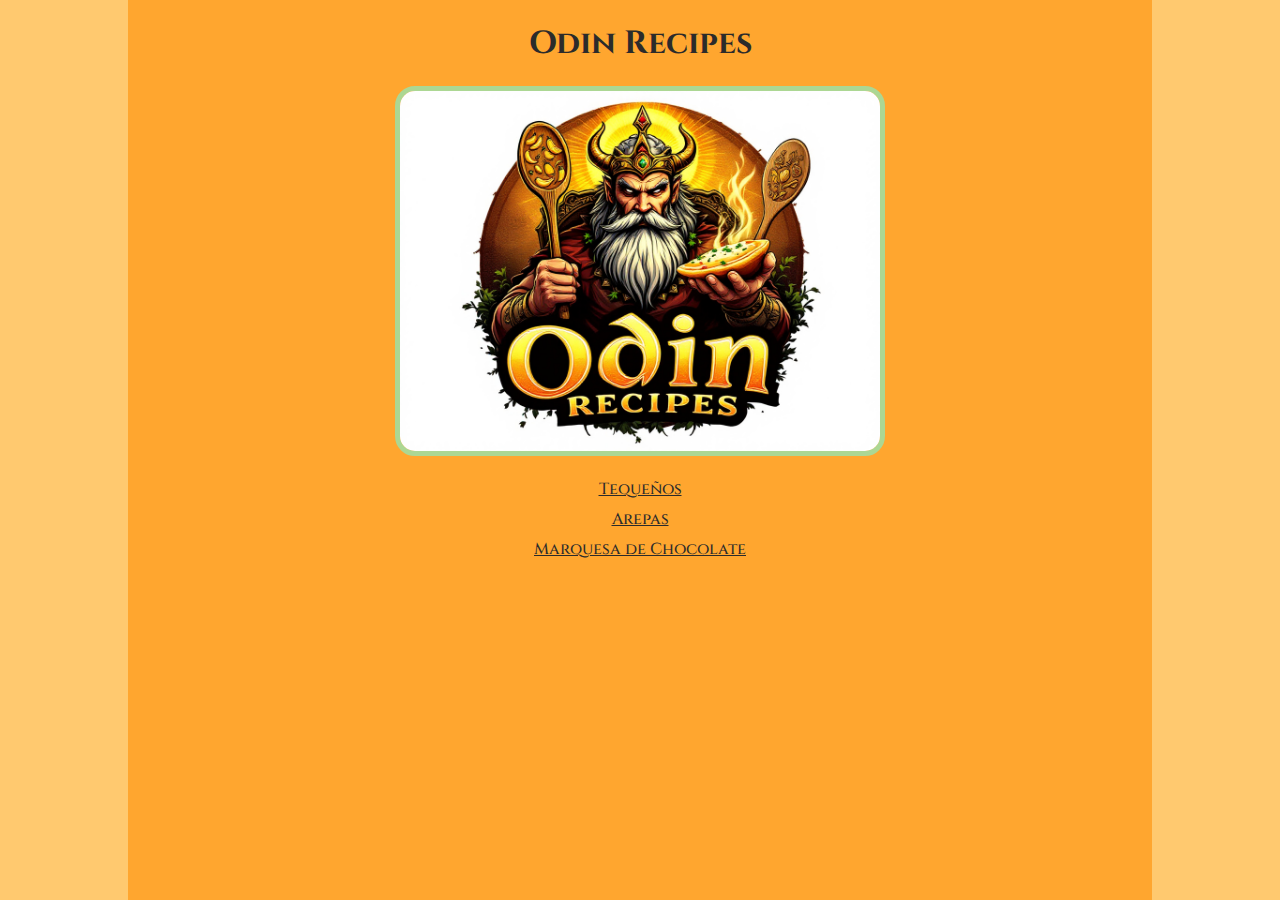
<file: index.html>
<!DOCTYPE html>
<html lang="en">

<head>
    <meta charset="UTF-8">
    <meta name="viewport" content="width=device-width, initial-scale=1.0">
    <link rel="stylesheet" href="style.css">
    <title>Odin Recipes</title>
</head>

<body>
    <div class="container">
        <h1 class="title">Odin Recipes</h1>
        <img class="main-image" src="./images/odin.jpg" alt="Odin holding a spoon and food, with the text 'Odin Recipes' below">
        <ul class="recipes">
            <li><a href="recipes/tequeños.html">Tequeños</a></li>
            <li><a href="recipes/arepas.html">Arepas</a></li>
            <li><a href="recipes/marquesa.html">Marquesa de Chocolate</a></li>
        </ul>
    </div>
</body>

</html>
</file>
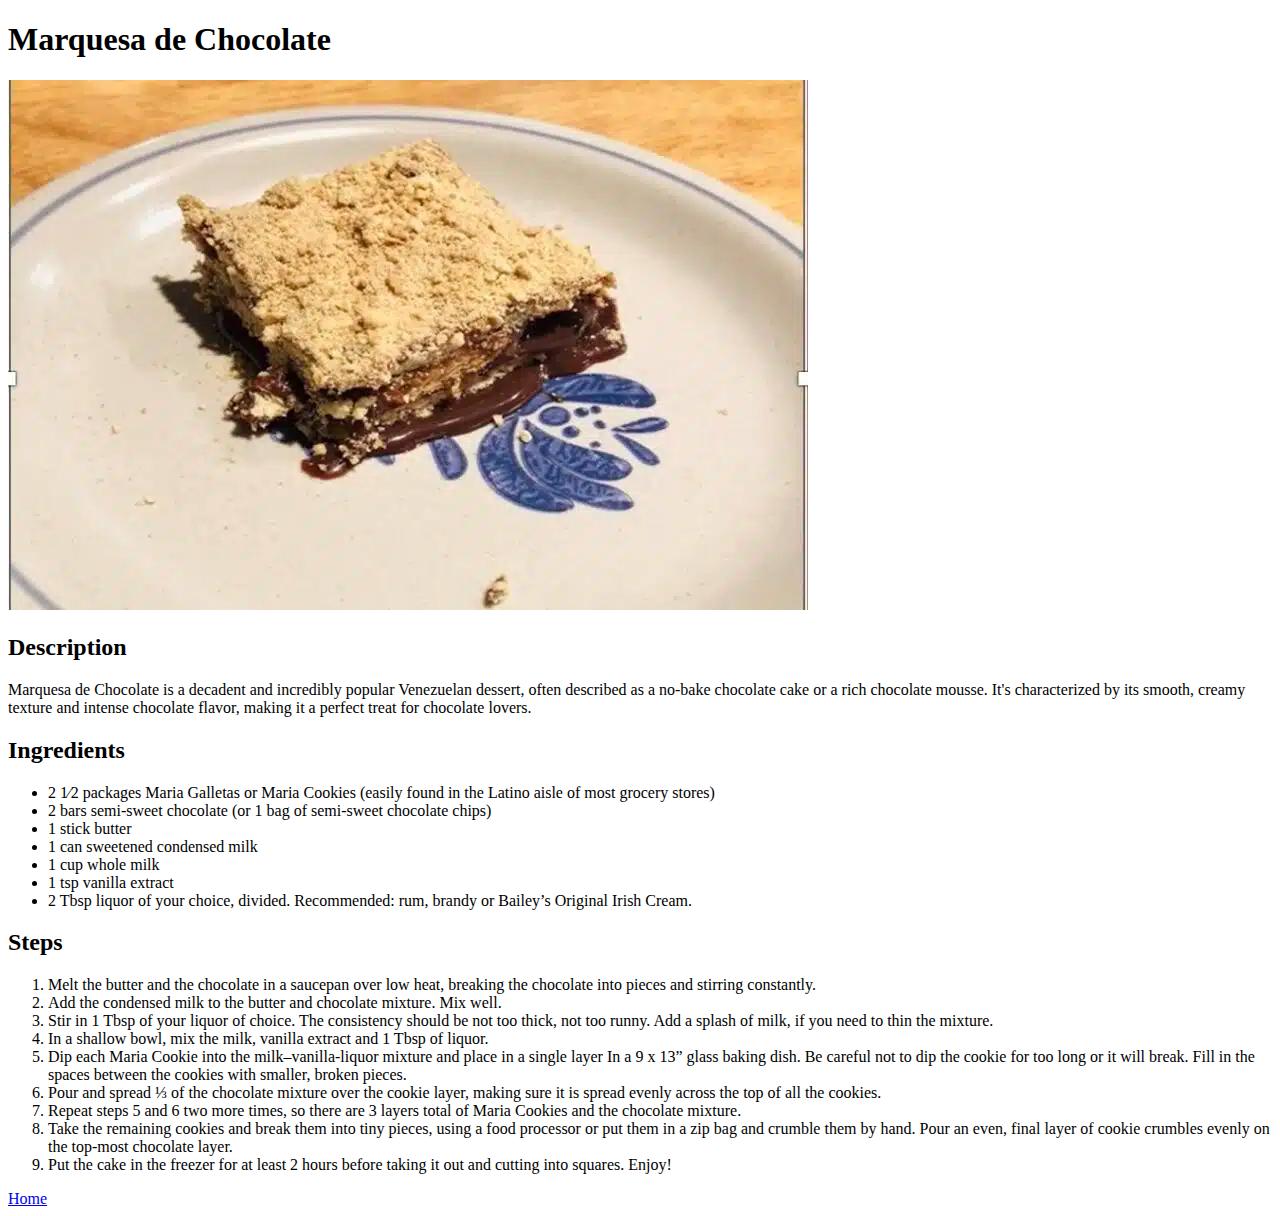
<file: marquesa.html>
<!DOCTYPE html>
<html lang="en">

<head>
    <meta charset="UTF-8">
    <meta name="viewport" content="width=device-width, initial-scale=1.0">
    <title>Marquesa de Chocolate</title>
</head>

<body>
    <h1>Marquesa de Chocolate</h1>

    <img src="../images/marquesa.webp" alt="a plate with a delicious piece of marquesa de chocolate">

    <h2>Description</h2>

    <p>Marquesa de Chocolate is a decadent and incredibly popular Venezuelan dessert, often described as a no-bake
        chocolate cake or a rich chocolate mousse. It's characterized by its smooth, creamy texture and intense
        chocolate flavor, making it a perfect treat for chocolate lovers.</p>

    <h2>Ingredients</h2>

    <ul>
        <li>2 1⁄2 packages Maria Galletas or Maria Cookies (easily found in the Latino aisle of most grocery stores)
        </li>
        <li>2 bars semi-sweet chocolate (or 1 bag of semi-sweet chocolate chips)</li>
        <li>1 stick butter</li>
        <li>1 can sweetened condensed milk</li>
        <li>1 cup whole milk</li>
        <li>1 tsp vanilla extract</li>
        <li>2 Tbsp liquor of your choice, divided. Recommended: rum, brandy or Bailey’s Original Irish Cream.</li>
    </ul>

    <h2>Steps</h2>

    <ol>
        <li>Melt the butter and the chocolate in a saucepan over low heat, breaking the chocolate into pieces and
            stirring constantly.</li>
        <li>Add the condensed milk to the butter and chocolate mixture. Mix well.</li>
        <li>Stir in 1 Tbsp of your liquor of choice. The consistency should be not too thick, not too runny. Add a
            splash of milk, if you need to thin the mixture.</li>
        <li>In a shallow bowl, mix the milk, vanilla extract and 1 Tbsp of liquor.</li>
        <li>Dip each Maria Cookie into the milk–vanilla-liquor mixture and place in a single layer In a 9 x 13” glass
            baking dish. Be careful not to dip the cookie for too long or it will break. Fill in the spaces between the
            cookies with smaller, broken pieces.</li>
        <li>Pour and spread ⅓ of the chocolate mixture over the cookie layer, making sure it is spread evenly across the
            top of all the cookies.</li>
        <li>Repeat steps 5 and 6 two more times, so there are 3 layers total of Maria Cookies and the chocolate mixture.
        </li>
        <li>Take the remaining cookies and break them into tiny pieces, using a food processor or put them in a zip bag
            and crumble them by hand. Pour an even, final layer of cookie crumbles evenly on the top-most chocolate
            layer.</li>
        <li>Put the cake in the freezer for at least 2 hours before taking it out and cutting into squares. Enjoy!</li>
    </ol>

    <a href="../index.html">Home</a>
</body>

</html>
</file>
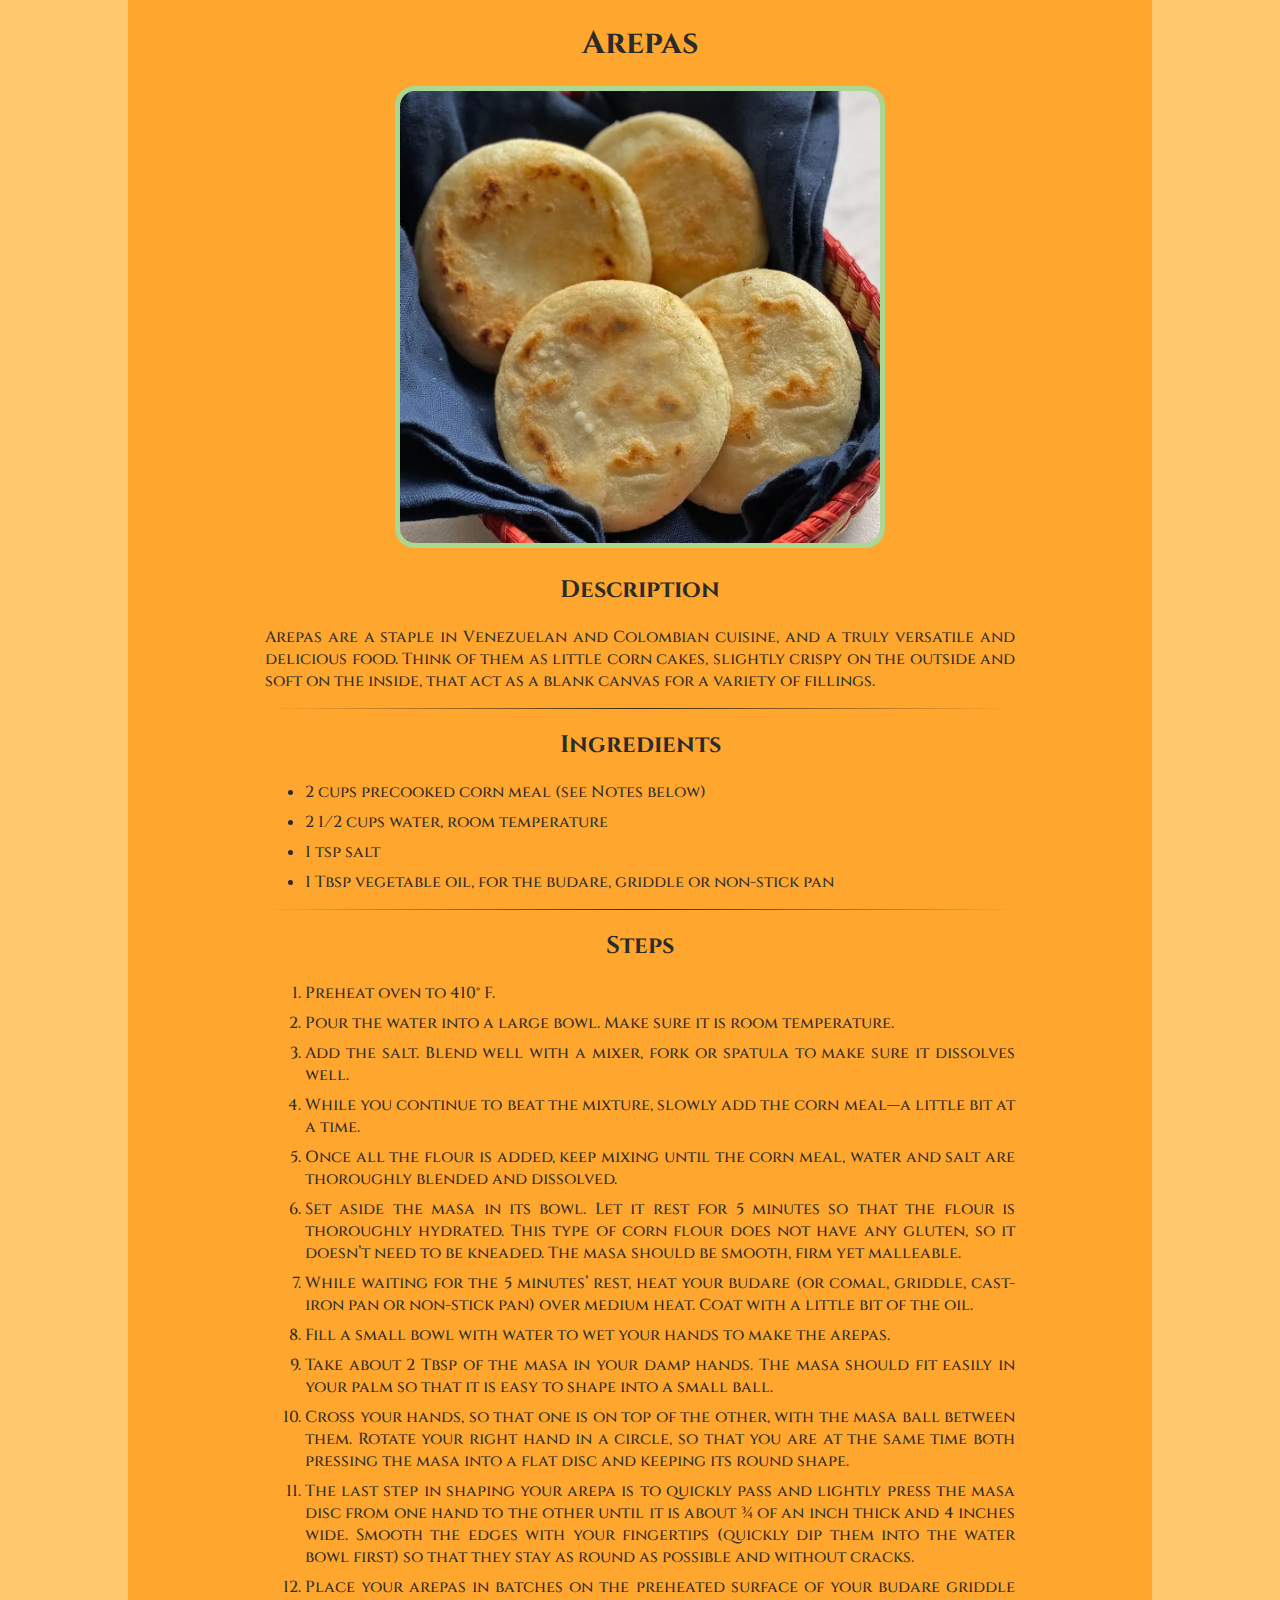
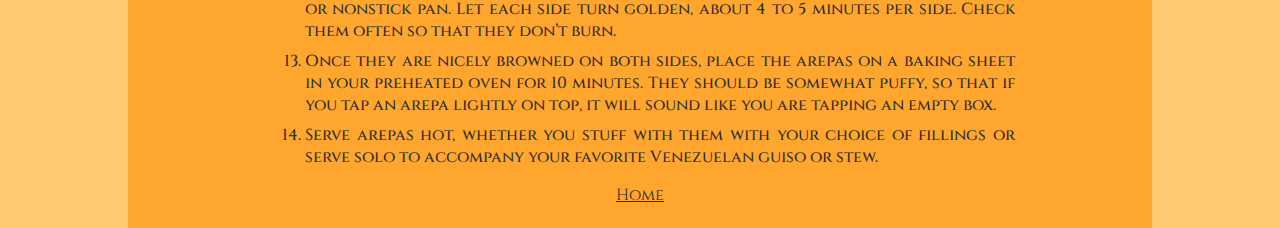
<file: recipes/arepas.html>
<!DOCTYPE html>
<html lang="en">

<head>
    <meta charset="UTF-8">
    <meta name="viewport" content="width=device-width, initial-scale=1.0">
    <link rel="stylesheet" href="../style.css">
    <title>Arepas</title>
</head>

<body>
    <div class="container">
        <h1 class="title">Arepas</h1>

        <img class="main-image" src="../images/arepas.webp" alt="a basket with delicious arepas">

        <h2>Description</h2>

        <p class="description">Arepas are a staple in Venezuelan and Colombian cuisine, and a truly versatile and delicious food. Think of
            them
            as little corn cakes, slightly crispy on the outside and soft on the inside, that act as a blank canvas for
            a
            variety of fillings.
        </p>

        <hr>

        <h2>Ingredients</h2>

        <ul class="ingredients">
            <li>2 cups precooked corn meal (see Notes below)</li>
            <li>2 1⁄2 cups water, room temperature</li>
            <li>1 tsp salt</li>
            <li>1 Tbsp vegetable oil, for the budare, griddle or non-stick pan</li>
        </ul>

        <hr>

        <h2>Steps</h2>

        <ol class="steps">
            <li>Preheat oven to 410° F.</li>
            <li>Pour the water into a large bowl. Make sure it is room temperature.</li>
            <li>Add the salt. Blend well with a mixer, fork or spatula to make sure it dissolves well.</li>
            <li>While you continue to beat the mixture, slowly add the corn meal—a little bit at a time.</li>
            <li>Once all the flour is added, keep mixing until the corn meal, water and salt are thoroughly blended and
                dissolved.</li>
            <li>Set aside the masa in its bowl. Let it rest for 5 minutes so that the flour is thoroughly hydrated. This
                type of corn flour does not have any gluten, so it doesn’t need to be kneaded. The masa should be
                smooth,
                firm yet malleable.</li>
            <li>While waiting for the 5 minutes’ rest, heat your budare (or comal, griddle, cast-iron pan or non-stick
                pan)
                over medium heat. Coat with a little bit of the oil.</li>
            <li>Fill a small bowl with water to wet your hands to make the arepas.</li>
            <li>Take about 2 Tbsp of the masa in your damp hands. The masa should fit easily in your palm so that it is
                easy
                to shape into a small ball.</li>
            <li>Cross your hands, so that one is on top of the other, with the masa ball between them. Rotate your right
                hand in a circle, so that you are at the same time both pressing the masa into a flat disc and keeping
                its
                round shape.</li>
            <li>The last step in shaping your arepa is to quickly pass and lightly press the masa disc from one hand to
                the
                other until it is about ¾ of an inch thick and 4 inches wide. Smooth the edges with your fingertips
                (quickly
                dip them into the water bowl first) so that they stay as round as possible and without cracks.</li>
            <li>Place your arepas in batches on the preheated surface of your budare griddle or nonstick pan. Let each
                side
                turn golden, about 4 to 5 minutes per side. Check them often so that they don’t burn.</li>
            <li>Once they are nicely browned on both sides, place the arepas on a baking sheet in your preheated oven
                for 10
                minutes. They should be somewhat puffy, so that if you tap an arepa lightly on top, it will sound like
                you
                are tapping an empty box.</li>
            <li>Serve arepas hot, whether you stuff with them with your choice of fillings or serve solo to accompany
                your
                favorite Venezuelan guiso or stew.</li>
        </ol>

        <a href="../index.html">Home</a>
    </div>
</body>

</html>
</file>
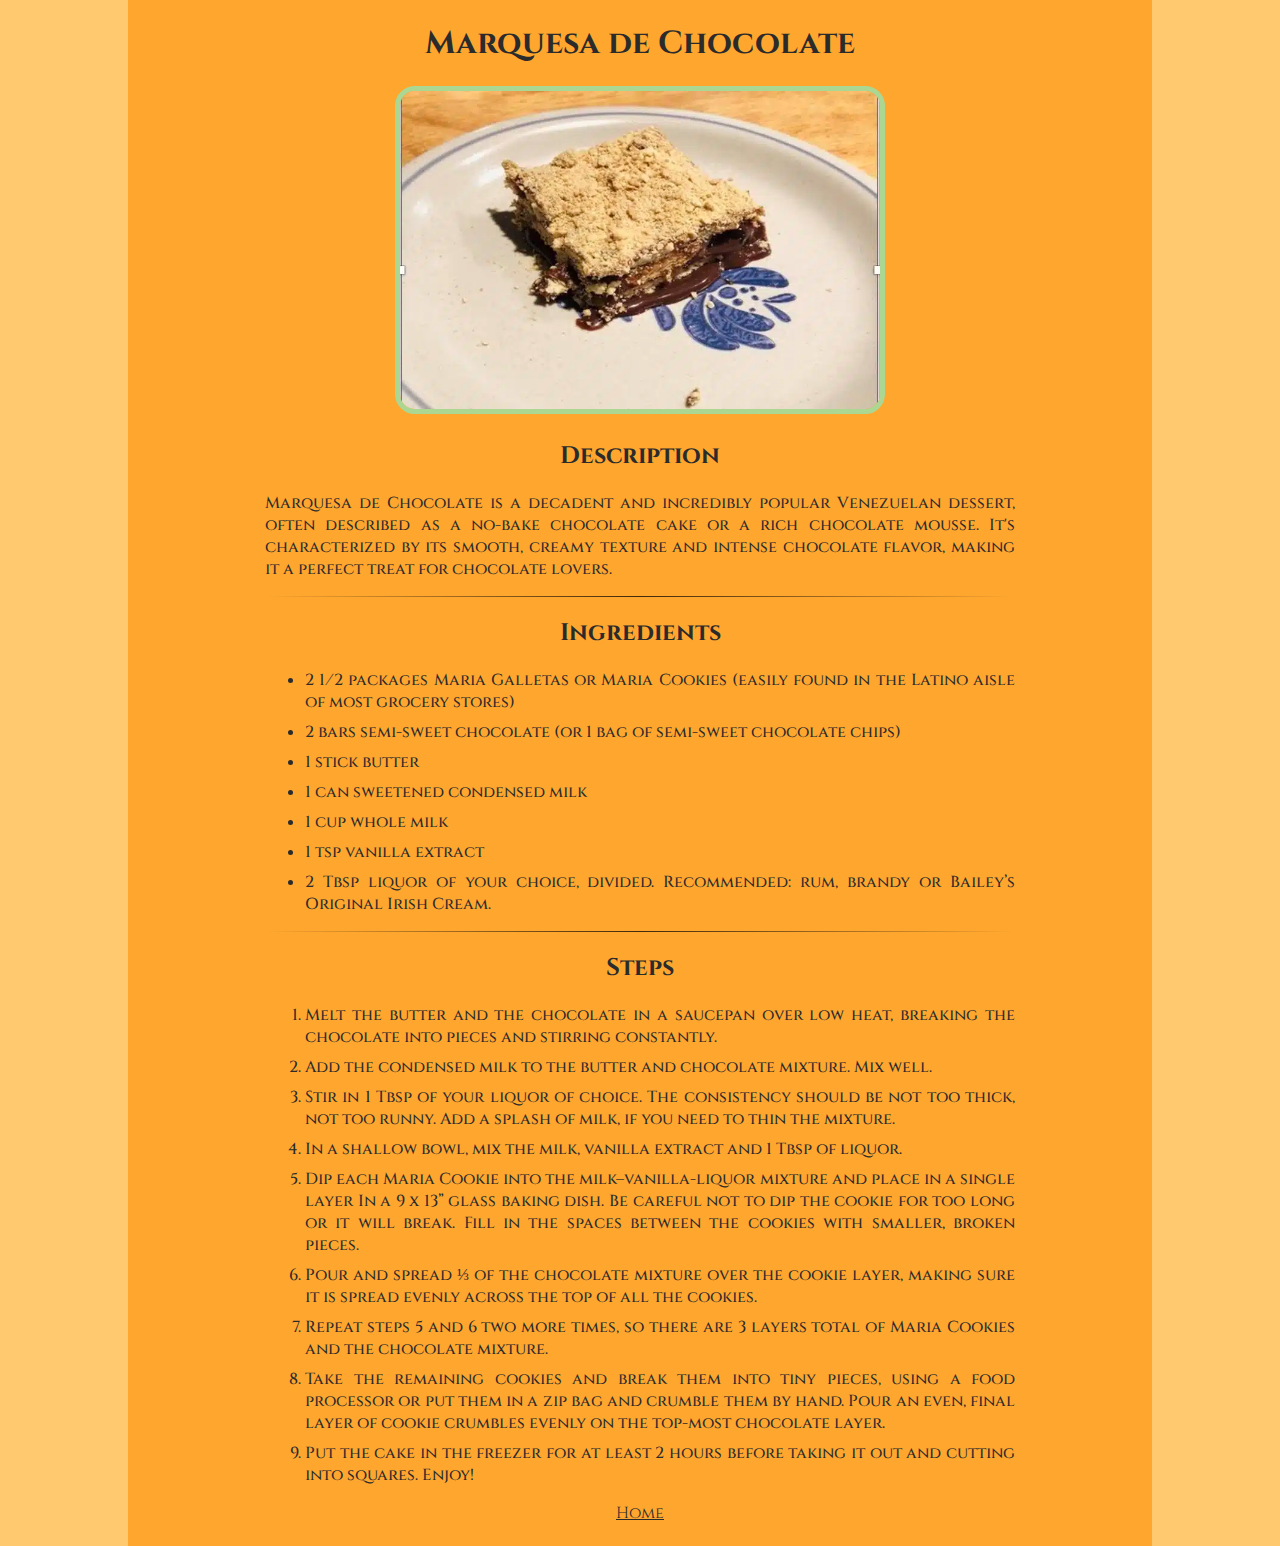
<file: recipes/marquesa.html>
<!DOCTYPE html>
<html lang="en">

<head>
    <meta charset="UTF-8">
    <meta name="viewport" content="width=device-width, initial-scale=1.0">
    <link rel="stylesheet" href="../style.css">
    <title>Marquesa de Chocolate</title>
</head>

<body>
    <div class="container">
        <h1 class="title">Marquesa de Chocolate</h1>

        <img class="main-image" src="../images/marquesa.webp" alt="a plate with a delicious piece of marquesa de chocolate">

        <h2>Description</h2>

        <p class="description">Marquesa de Chocolate is a decadent and incredibly popular Venezuelan dessert, often described as a no-bake
            chocolate cake or a rich chocolate mousse. It's characterized by its smooth, creamy texture and intense
            chocolate flavor, making it a perfect treat for chocolate lovers.
        </p>

        <hr>

        <h2>Ingredients</h2>

        <ul class="ingredients">
            <li>2 1⁄2 packages Maria Galletas or Maria Cookies (easily found in the Latino aisle of most grocery stores)
            </li>
            <li>2 bars semi-sweet chocolate (or 1 bag of semi-sweet chocolate chips)</li>
            <li>1 stick butter</li>
            <li>1 can sweetened condensed milk</li>
            <li>1 cup whole milk</li>
            <li>1 tsp vanilla extract</li>
            <li>2 Tbsp liquor of your choice, divided. Recommended: rum, brandy or Bailey’s Original Irish Cream.</li>
        </ul>

        <hr>

        <h2>Steps</h2>

        <ol class="steps">
            <li>Melt the butter and the chocolate in a saucepan over low heat, breaking the chocolate into pieces and
                stirring constantly.</li>
            <li>Add the condensed milk to the butter and chocolate mixture. Mix well.</li>
            <li>Stir in 1 Tbsp of your liquor of choice. The consistency should be not too thick, not too runny. Add a
                splash of milk, if you need to thin the mixture.</li>
            <li>In a shallow bowl, mix the milk, vanilla extract and 1 Tbsp of liquor.</li>
            <li>Dip each Maria Cookie into the milk–vanilla-liquor mixture and place in a single layer In a 9 x 13”
                glass
                baking dish. Be careful not to dip the cookie for too long or it will break. Fill in the spaces between
                the
                cookies with smaller, broken pieces.</li>
            <li>Pour and spread ⅓ of the chocolate mixture over the cookie layer, making sure it is spread evenly across
                the
                top of all the cookies.</li>
            <li>Repeat steps 5 and 6 two more times, so there are 3 layers total of Maria Cookies and the chocolate
                mixture.
            </li>
            <li>Take the remaining cookies and break them into tiny pieces, using a food processor or put them in a zip
                bag
                and crumble them by hand. Pour an even, final layer of cookie crumbles evenly on the top-most chocolate
                layer.</li>
            <li>Put the cake in the freezer for at least 2 hours before taking it out and cutting into squares. Enjoy!
            </li>
        </ol>

        <a href="../index.html">Home</a>
    </div>
</body>

</html>
</file>
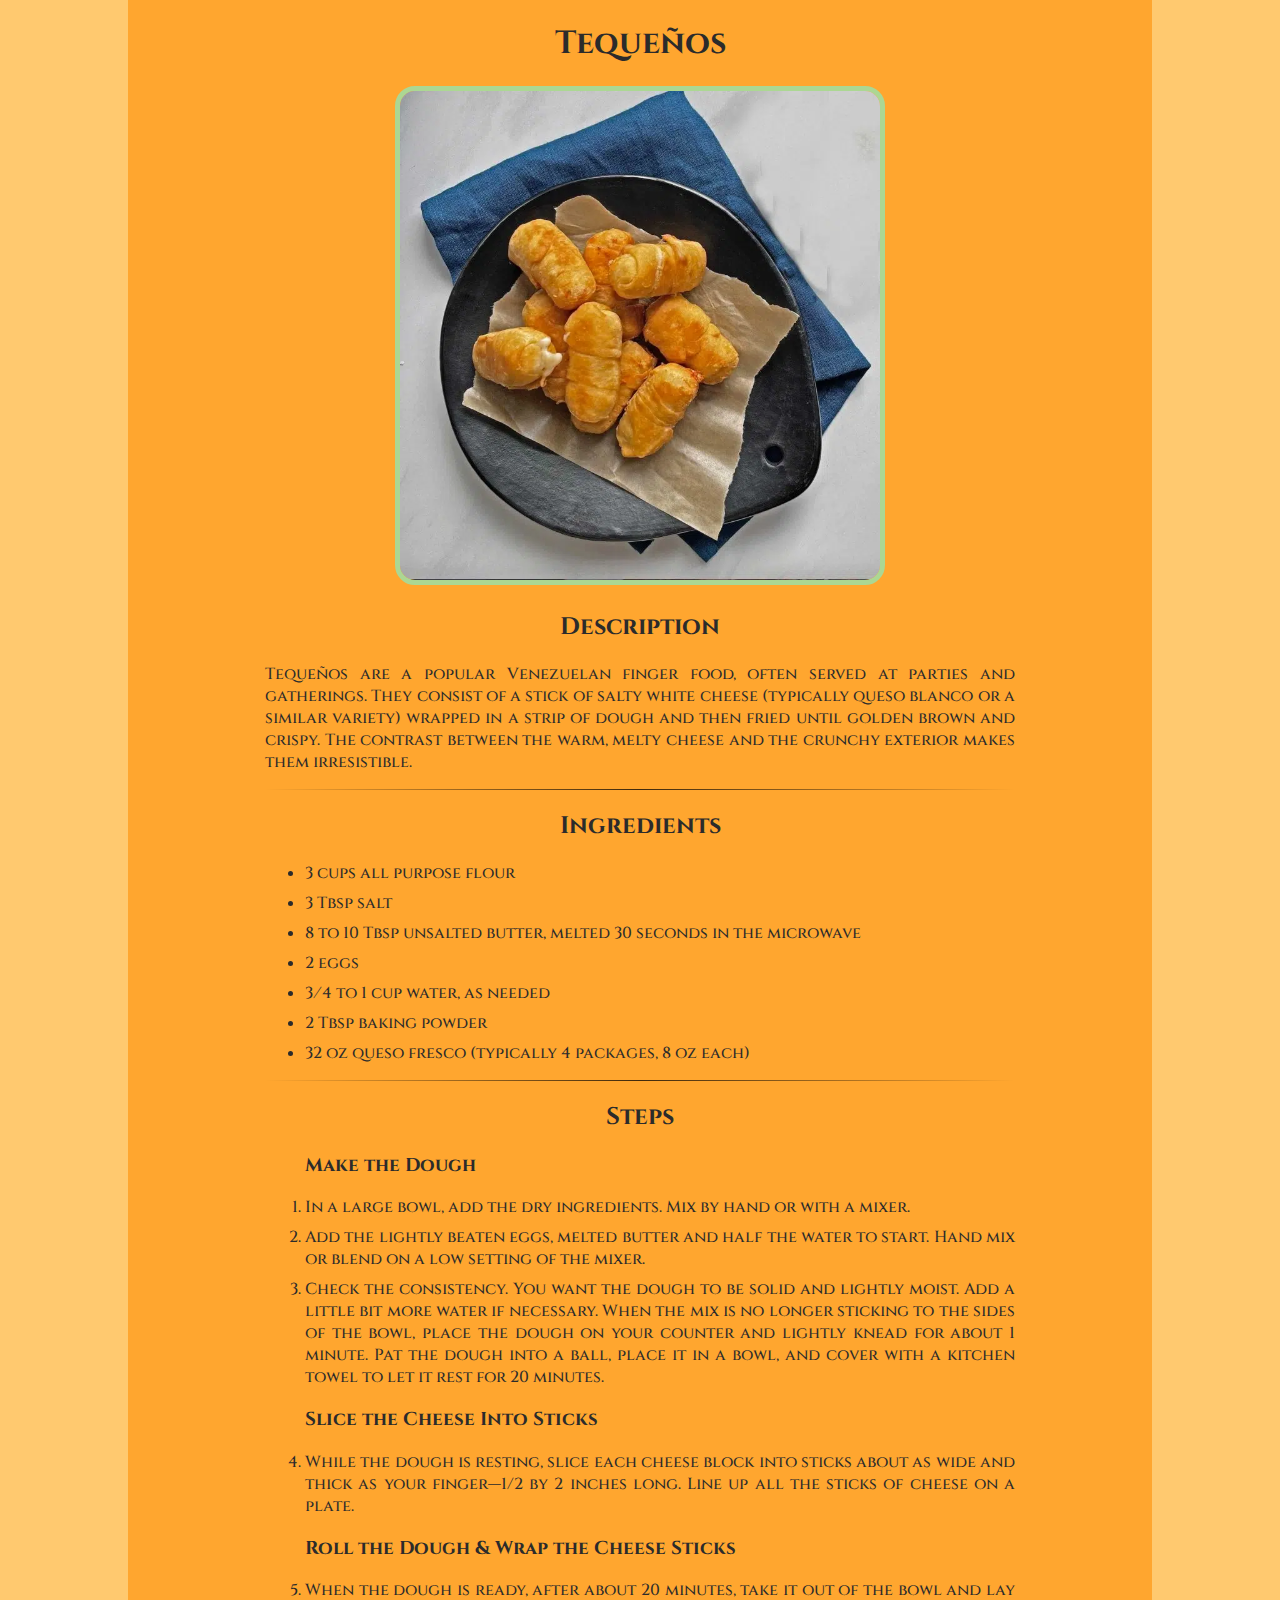
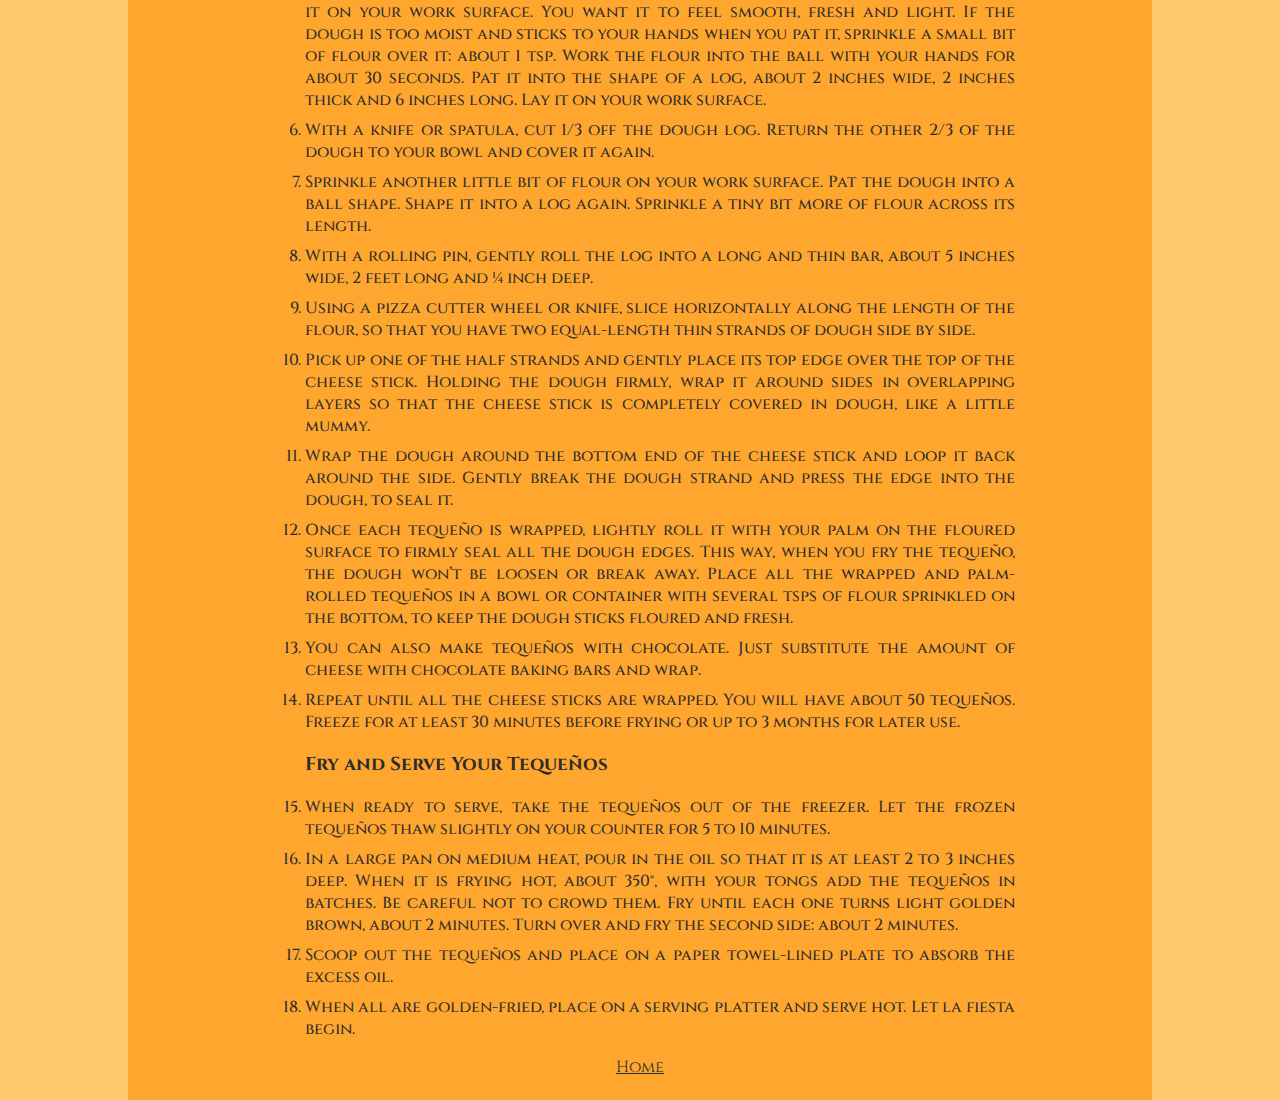
<file: recipes/tequeños.html>
<!DOCTYPE html>
<html lang="en">

<head>
    <meta charset="UTF-8">
    <meta name="viewport" content="width=device-width, initial-scale=1.0">
    <link rel="stylesheet" href="../style.css">
    <title>Tequeños</title>
</head>

<body>
    <div class="container">
        <h1 class="title">Tequeños</h1>

        <img class="main-image" src="../images/tequeños.webp" alt="a plate with delicious tequeños">

        <h2>Description</h2>

        <p class="description">Tequeños are a popular Venezuelan finger food, often served at parties and gatherings. They consist of a
            stick of
            salty white cheese (typically queso blanco or a similar variety) wrapped in a strip of dough and then fried
            until golden brown and crispy. The contrast between the warm, melty cheese and the crunchy exterior makes
            them
            irresistible.
        </p>

        <hr>

        <h2>Ingredients</h2>

        <ul class="ingredients">
            <li>3 cups all purpose flour</li>
            <li>3 Tbsp salt</li>
            <li>8 to 10 Tbsp unsalted butter, melted 30 seconds in the microwave</li>
            <li>2 eggs</li>
            <li>3⁄4 to 1 cup water, as needed</li>
            <li>2 Tbsp baking powder</li>
            <li>32 oz queso fresco (typically 4 packages, 8 oz each)</li>
        </ul>

        <hr>

        <h2>Steps</h2>

        <ol class="steps">
            <h3>Make the Dough</h3>
            <li>In a large bowl, add the dry ingredients. Mix by hand or with a mixer.</li>
            <li>Add the lightly beaten eggs, melted butter and half the water to start. Hand mix or blend on a low
                setting
                of the mixer.</li>
            <li>Check the consistency. You want the dough to be solid and lightly moist. Add a little bit more water if
                necessary. When the mix is no longer sticking to the sides of the bowl, place the dough on your counter
                and
                lightly knead for about 1 minute. Pat the dough into a ball, place it in a bowl, and cover with a
                kitchen
                towel to let it rest for 20 minutes.</li>
            <h3>Slice the Cheese Into Sticks</h3>
            <li>While the dough is resting, slice each cheese block into sticks about as wide and thick as your
                finger—1/2
                by 2 inches long. Line up all the sticks of cheese on a plate.</li>

            <h3>Roll the Dough & Wrap the Cheese Sticks</h3>
            <li>When the dough is ready, after about 20 minutes, take it out of the bowl and lay it on your work
                surface.
                You want it to feel smooth, fresh and light. If the dough is too moist and sticks to your hands when you
                pat
                it, sprinkle a small bit of flour over it: about 1 tsp. Work the flour into the ball with your hands for
                about 30 seconds. Pat it into the shape of a log, about 2 inches wide, 2 inches thick and 6 inches long.
                Lay
                it on your work surface.</li>
            <li>With a knife or spatula, cut 1/3 off the dough log. Return the other 2/3 of the dough to your bowl and
                cover
                it again.</li>
            <li>Sprinkle another little bit of flour on your work surface. Pat the dough into a ball shape. Shape it
                into a
                log again. Sprinkle a tiny bit more of flour across its length.</li>
            <li>With a rolling pin, gently roll the log into a long and thin bar, about 5 inches wide, 2 feet long and ¼
                inch deep.</li>
            <li>Using a pizza cutter wheel or knife, slice horizontally along the length of the flour, so that you have
                two
                equal-length thin strands of dough side by side.</li>
            <li>Pick up one of the half strands and gently place its top edge over the top of the cheese stick. Holding
                the
                dough firmly, wrap it around sides in overlapping layers so that the cheese stick is completely covered
                in
                dough, like a little mummy.</li>
            <li>Wrap the dough around the bottom end of the cheese stick and loop it back around the side. Gently break
                the
                dough strand and press the edge into the dough, to seal it.</li>
            <li>Once each tequeño is wrapped, lightly roll it with your palm on the floured surface to
                firmly seal all the dough edges. This way, when you fry the tequeño, the dough won’t be loosen or break
                away. Place all the wrapped and palm-rolled tequeños in a bowl or container with several tsps of flour
                sprinkled on the bottom, to keep the dough sticks floured and fresh.</li>
            <li>You can also make tequeños with chocolate. Just substitute the amount of cheese with chocolate
                baking bars and wrap.</li>
            <li>Repeat until all the cheese sticks are wrapped. You will have about 50 tequeños. Freeze for at least 30
                minutes before frying or up to 3 months for later use.</li>
            <h3>Fry and Serve Your Tequeños</h3>
            <li>When ready to serve, take the tequeños out of the freezer. Let the frozen tequeños thaw slightly on your
                counter for 5 to 10 minutes.</li>
            <li>In a large pan on medium heat, pour in the oil so that it is at least 2 to 3 inches deep. When it is
                frying
                hot, about 350°, with your tongs add the tequeños in batches. Be careful not to crowd them. Fry until
                each
                one turns light golden brown, about 2 minutes. Turn over and fry the second side: about 2 minutes.</li>
            <li>Scoop out the tequeños and place on a paper towel-lined plate to absorb the excess oil.</li>
            <li>When all are golden-fried, place on a serving platter and serve hot. Let la fiesta begin.</li>

        </ol>

        <a href="../index.html">Home</a>
    </div>
</body>

</html>
</file>
<file: style.css>
@import url('https://fonts.googleapis.com/css2?family=Cinzel:wght@400..900&display=swap');

*,
*::before,
*::after {
    box-sizing: border-box;
}

body {
    margin: 0;
    background-color: #FFC96F;
    color: #2B2B2B;
    font-family: "Cinzel", "Roboto", "Georgia", serif;
}

.container {
    background-color: #FFA62F;
    width: 80%;
    min-height: 100vh;
    margin: 0 auto;
    text-align: center;
    padding: 22px;
}

.title {
    margin-top: 0;
}

.description,
.ingredients,
.steps {
    font-weight: 500;
    text-align: justify;
    width: 75ch;
    margin-left: auto;
    margin-right: auto;
}

a {
    color: inherit;
}

a:hover {
    color: #FFE8C8;
}

.main-image {
    margin: 0;
    width: 50%;
    border: 5px solid #ACD793;
    border-radius: 20px;
}

.recipes {
    font-weight: 500;
    padding: 0;
    list-style-type: none;
}

li {
    margin: 8px 0;
}

hr {
    width: 75ch;
    border: 0;
    height: 1px;
    background-image: linear-gradient(to right, rgba(0, 0, 0, 0), rgba(0, 0, 0, 0.75), rgba(0, 0, 0, 0));
}
</file>
